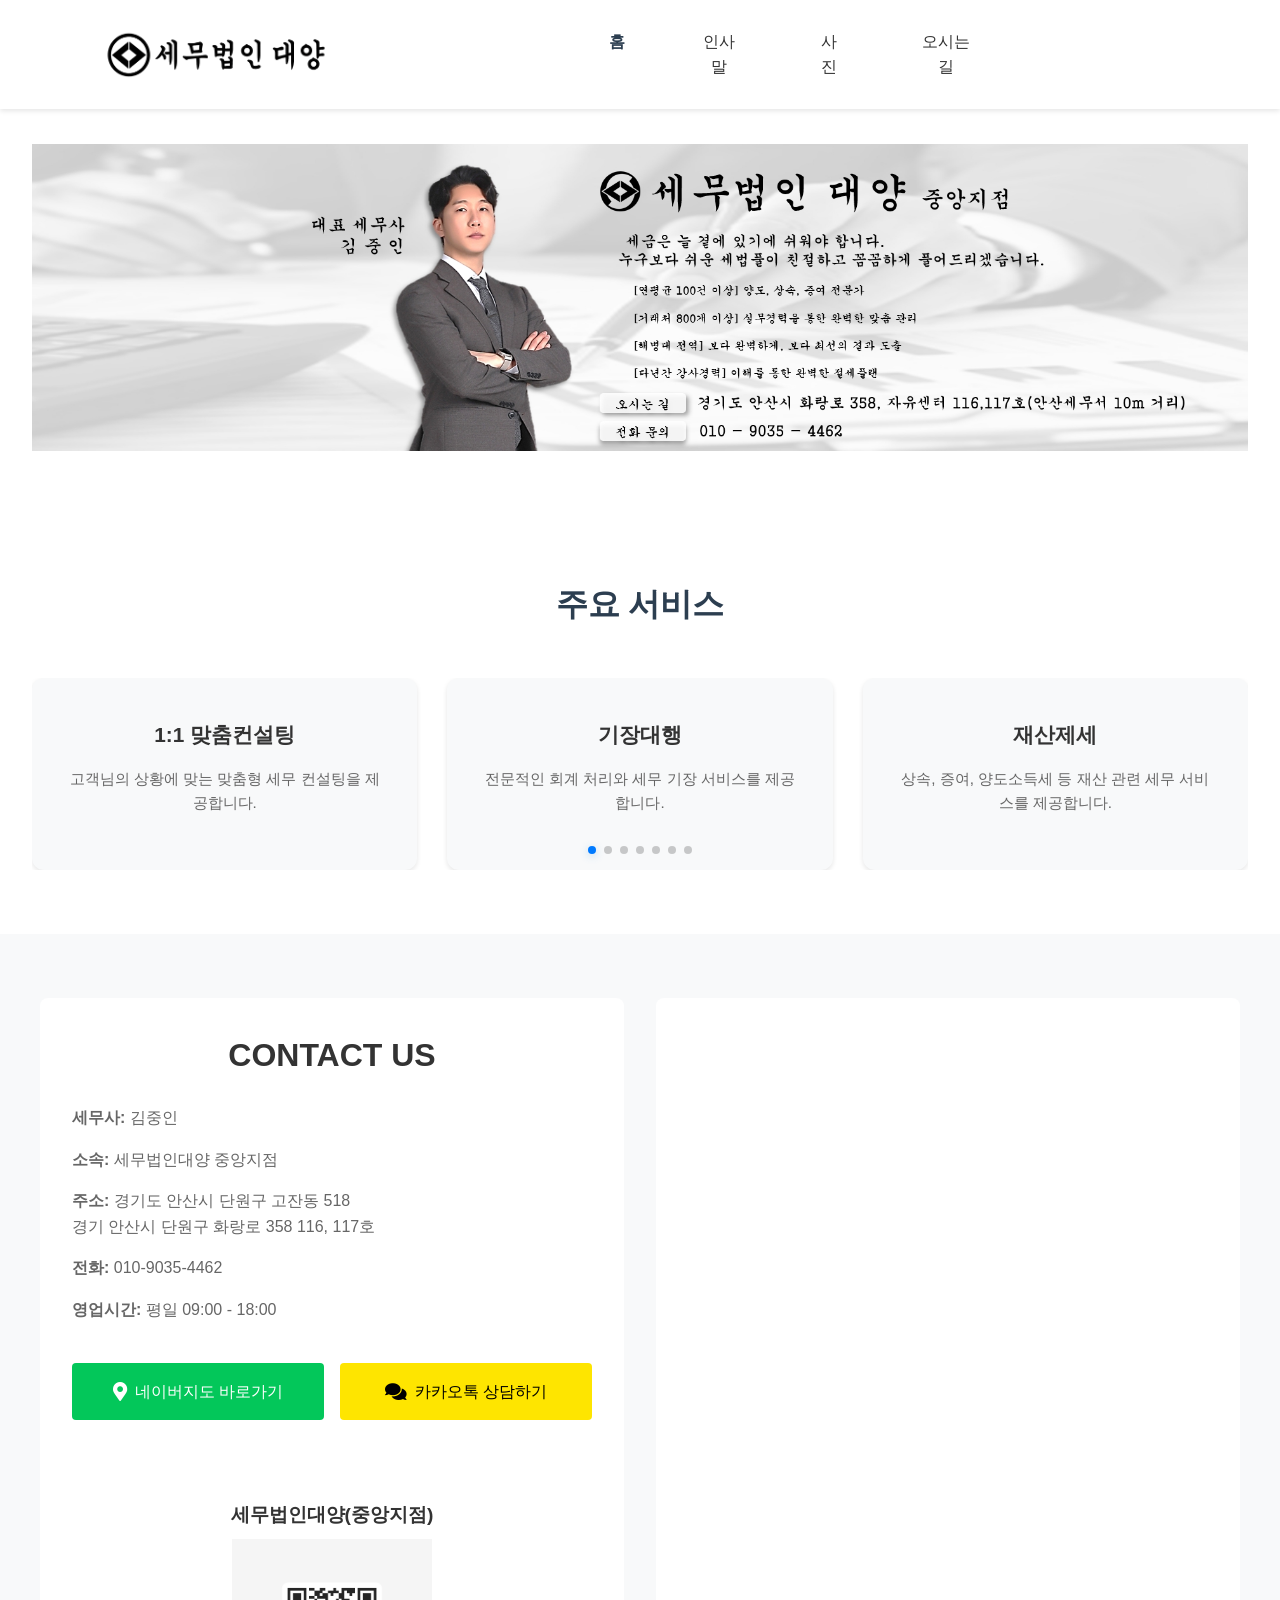
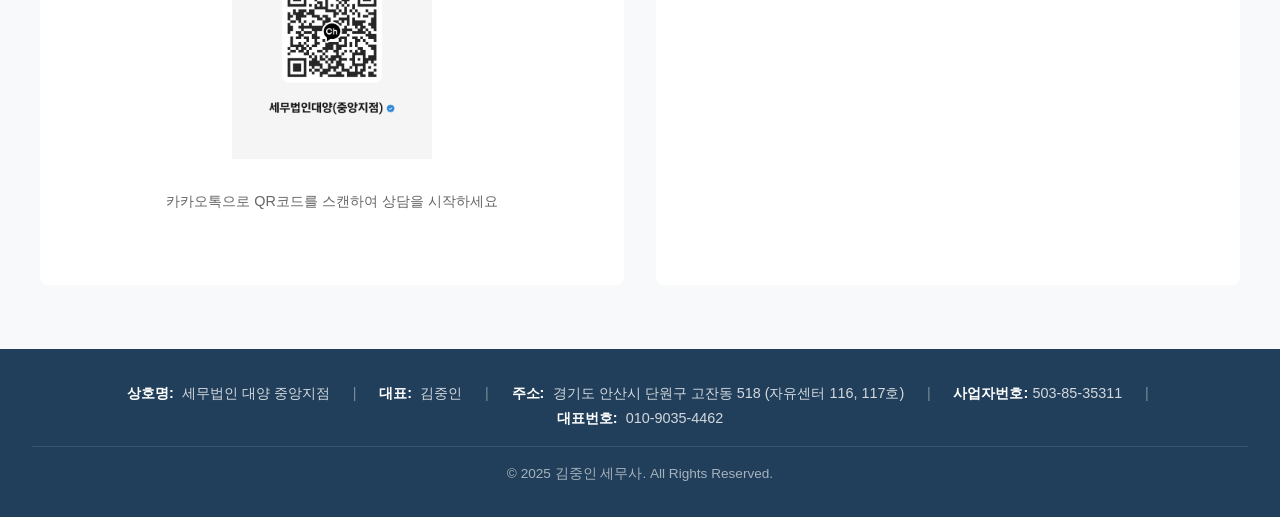
<file: index.html>
<!DOCTYPE html>
<html lang="ko">
<head>
    <meta charset="UTF-8">
    <meta name="viewport" content="width=device-width, initial-scale=1.0">
    <title>김중인 세무사</title>
    <link rel="stylesheet" href="css/index.css">
    <link rel="stylesheet" href="css/common.css">
    <link rel="stylesheet" href="css/header.css">
    <link rel="stylesheet" href="css/footer.css">
    <link rel="stylesheet" href="https://cdnjs.cloudflare.com/ajax/libs/font-awesome/5.15.4/css/all.min.css">
    <link rel="stylesheet" href="https://cdn.jsdelivr.net/npm/swiper@11/swiper-bundle.min.css" />
</head>
<body>
    <div id="header"></div>

    <main>
        <section class="hero">
            <img src="images/hero-main.png" alt="김중인 세무사" class="hero-image">
        </section>

        <section class="services">
            <h2>주요 서비스</h2>
            <div class="swiper">
                <div class="swiper-wrapper">
                    <div class="swiper-slide">
                        <h3>1:1 맞춤컨설팅</h3>
                        <p>고객님의 상황에 맞는 맞춤형 세무 컨설팅을 제공합니다.</p>
                    </div>
                    <div class="swiper-slide">
                        <h3>기장대행</h3>
                        <p>전문적인 회계 처리와 세무 기장 서비스를 제공합니다.</p>
                    </div>
                    <div class="swiper-slide">
                        <h3>재산제세</h3>
                        <p>상속, 증여, 양도소득세 등 재산 관련 세무 서비스를 제공합니다.</p>
                    </div>
                    <div class="swiper-slide">
                        <h3>사업자등록/법인설립</h3>
                        <p>사업자등록 대행, 법인설립 및 전환 서비스를 제공합니다.</p>
                    </div>
                    <div class="swiper-slide">
                        <h3>조사대응/조세불복</h3>
                        <p>세무조사 대응 및 조세불복 절차를 지원합니다.</p>
                    </div>
                    <div class="swiper-slide">
                        <h3>세금신고</h3>
                        <p>법인세, 종합소득세, 부가가치세 등 각종 세금 신고를 대행합니다.</p>
                    </div>
                    <div class="swiper-slide">
                        <h3>절세상담</h3>
                        <p>합법적인 절세 방안을 제시하고 컨설팅합니다.</p>
                    </div>
                </div>
                <div class="swiper-pagination"></div>
            </div>
        </section>

        <section class="contact-section">
            <div class="contact-container">
                <div class="map-info">
                    <div class="contact-details">
                        <h2>CONTACT US</h2>
                        <p><strong>세무사:</strong> 김중인</p>
                        <p><strong>소속:</strong> 세무법인대양 중앙지점</p>
                        <p><strong>주소:</strong> 경기도 안산시 단원구 고잔동 518<br>경기 안산시 단원구 화랑로 358 116, 117호</p>
                        <p><strong>전화:</strong> <a href="tel:010-9035-4462" class="phone-link">010-9035-4462</a></p>
                        <p><strong>영업시간:</strong> 평일 09:00 - 18:00</p>
                        <div class="contact-buttons">
                            <a href="https://map.naver.com/p/search/%EC%84%B8%EB%AC%B4%EB%B2%95%EC%9D%B8%EB%8C%80%EC%96%91%20%EC%A4%91%EC%95%99%EC%A7%80%EC%A0%90/place/1526559538?c=16.00,0,0,0,dh&isCorrectAnswer=true" target="_blank" class="map-button">
                                <i class="fas fa-map-marker-alt"></i>
                                네이버지도 바로가기
                            </a>
                            <a href="http://pf.kakao.com/_XwxdKn/chat" target="_blank" class="kakao-button">
                                <i class="fas fa-comments"></i>
                                카카오톡 상담하기
                            </a>
                        </div>
                        <div class="qr-code">
                            <h3>세무법인대양(중앙지점)</h3>
                            <img src="images/kakao-qr.png" alt="세무법인대양 중앙지점 카카오톡 채널">
                            <p>카카오톡으로 QR코드를 스캔하여 상담을 시작하세요</p>
                        </div>
                    </div>
                    <div class="map-container">
                        <iframe 
                            src="https://www.google.com/maps/embed?pb=!1m18!1m12!1m3!1d3175.5387876655584!2d126.82530087677763!3d37.32099647198508!2m3!1f0!2f0!3f0!3m2!1i1024!2i768!4f13.1!3m3!1m2!1s0x357b6f072618a211%3A0xd5d255f2eb72bffe!2z6rK96riw64-EIOyViOyCsOyLnCDri7nsm5Dqtawg6rOg7J6l64-ZIDUxOA!5e0!3m2!1sko!2skr!4v1709701847744!5m2!1sko!2skr"
                            style="border:0;" 
                            allowfullscreen="" 
                            loading="lazy" 
                            referrerpolicy="no-referrer-when-downgrade">
                        </iframe>
                    </div>
                </div>
            </div>
        </section>
    </main>

    <div id="footer"></div>

    <script src="https://cdn.jsdelivr.net/npm/swiper@11/swiper-bundle.min.js"></script>
    <script src="js/components.js"></script>
    <script src="js/main.js"></script>
</body>
</html>
</file>
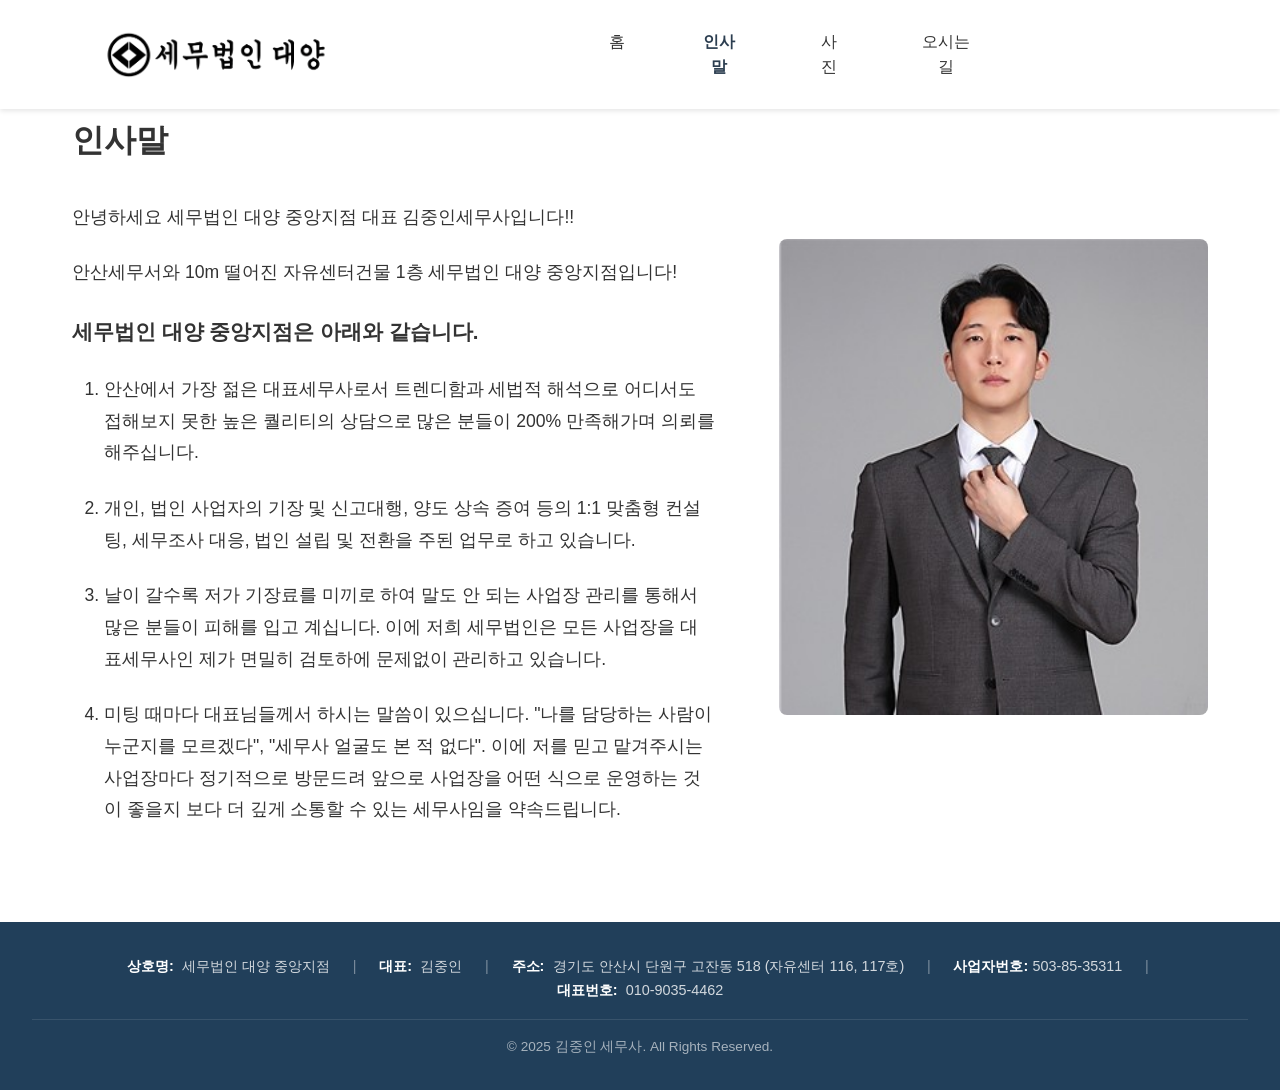
<file: greeting.html>
<!DOCTYPE html>
<html lang="ko">
<head>
    <meta charset="UTF-8">
    <meta name="viewport" content="width=device-width, initial-scale=1.0">
    <title>인사말 - 김중인 세무사</title>
    <link rel="stylesheet" href="css/common.css">
    <link rel="stylesheet" href="css/header.css">
    <link rel="stylesheet" href="css/footer.css">
    <link rel="stylesheet" href="css/greeting.css">
</head>
<body>
    <div id="header"></div>

    <main>
        <section class="greeting-section">
            <div class="greeting-container">
                <div class="greeting-text">
                    <h2>인사말</h2>
                    <p>안녕하세요 세무법인 대양 중앙지점 대표 김중인세무사입니다!!</p>
                    <p>안산세무서와 10m 떨어진 자유센터건물 1층 세무법인 대양 중앙지점입니다!</p>
                    
                    <h3>세무법인 대양 중앙지점은 아래와 같습니다.</h3>
                    <ol class="greeting-list">
                        <li>안산에서 가장 젊은 대표세무사로서 트렌디함과 세법적 해석으로 어디서도 접해보지 못한 높은 퀄리티의 상담으로 많은 분들이 200% 만족해가며 의뢰를 해주십니다.</li>
                        <li>개인, 법인 사업자의 기장 및 신고대행, 양도 상속 증여 등의 1:1 맞춤형 컨설팅, 세무조사 대응, 법인 설립 및 전환을 주된 업무로 하고 있습니다.</li>
                        <li>날이 갈수록 저가 기장료를 미끼로 하여 말도 안 되는 사업장 관리를 통해서 많은 분들이 피해를 입고 계십니다. 이에 저희 세무법인은 모든 사업장을 대표세무사인 제가 면밀히 검토하에 문제없이 관리하고 있습니다.</li>
                        <li>미팅 때마다 대표님들께서 하시는 말씀이 있으십니다. "나를 담당하는 사람이 누군지를 모르겠다", "세무사 얼굴도 본 적 없다". 이에 저를 믿고 맡겨주시는 사업장마다 정기적으로 방문드려 앞으로 사업장을 어떤 식으로 운영하는 것이 좋을지 보다 더 깊게 소통할 수 있는 세무사임을 약속드립니다.</li>
                    </ol>
                </div>
                <div class="greeting-image">
                    <img src="images/greeting.png" alt="김중인 세무사 사진">
                </div>
            </div>
        </section>

        <!-- 이미지 모달 -->
        <div id="imageModal" class="modal">
            <span class="modal-close" onclick="closeModal()">&times;</span>
            <img class="modal-content" id="modalImage">
        </div>
    </main>

    <div id="footer"></div>

    <script src="js/components.js"></script>
    <script src="js/main.js"></script>
    <script>
        // 모달 스크립트 (갤러리 페이지와 동일하다면 gallery.js 또는 common.js로 옮기는 것이 좋음)
        const modal = document.getElementById('imageModal');
        const modalImg = document.getElementById('modalImage');

        function openModal(imgElement) {
            modal.style.display = "flex";
            modalImg.src = imgElement.src;
        }

        function closeModal() {
            modal.style.display = "none";
        }

        // 모달 외부 클릭 시 닫기
        window.onclick = function(event) {
            if (event.target == modal) {
                closeModal();
            }
        }

        // 이미지 클릭 시 모달 열기
        const greetingImage = document.querySelector('.greeting-image img');
        if(greetingImage) {
            greetingImage.onclick = function(){
                openModal(this);
            }
        }
    </script>
</body>
</html>
</file>
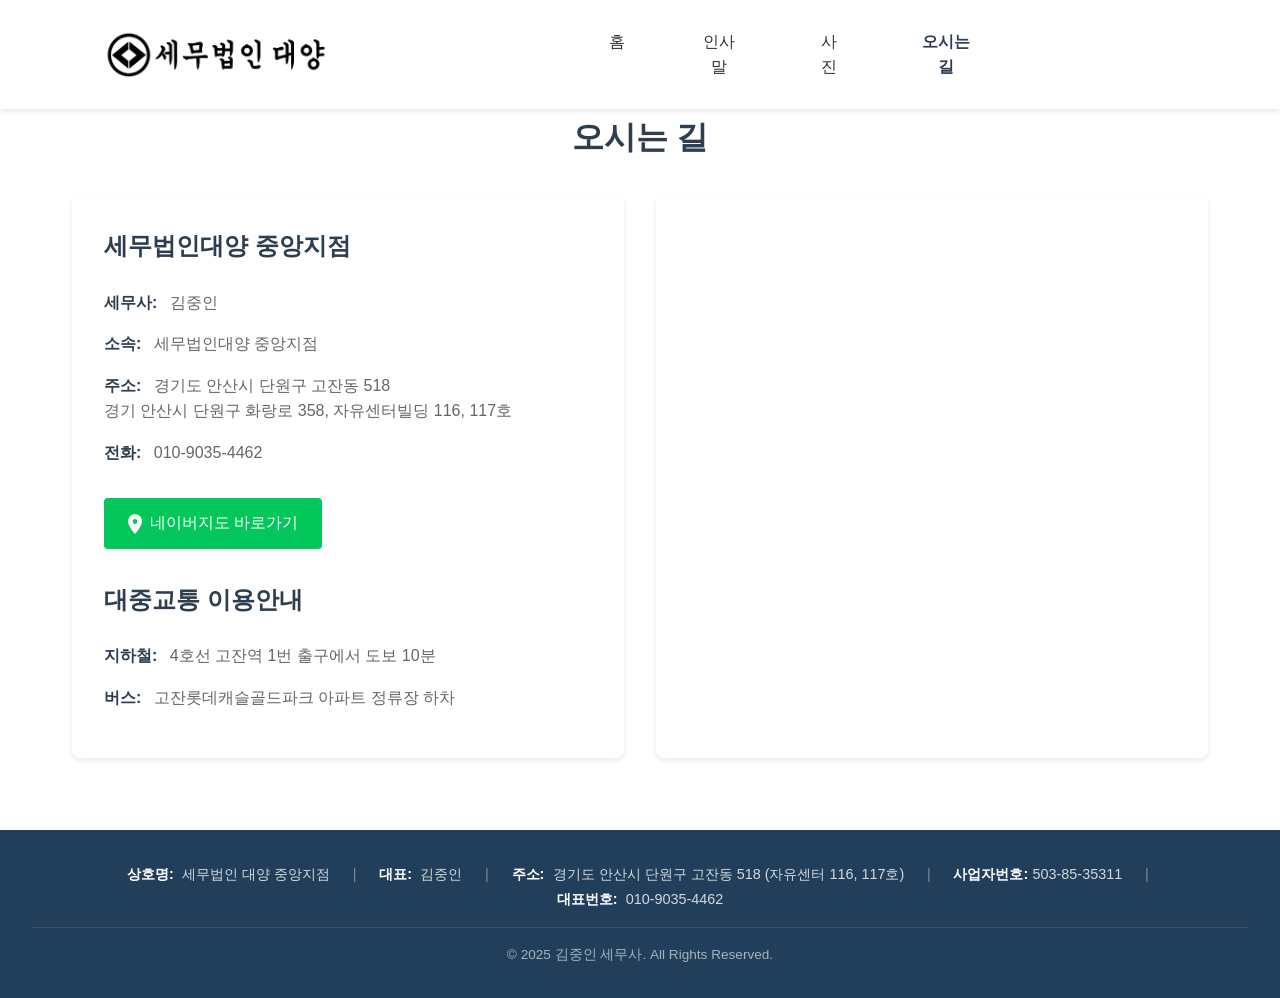
<file: location.html>
<!DOCTYPE html>
<html lang="ko">
<head>
    <meta charset="UTF-8">
    <meta name="viewport" content="width=device-width, initial-scale=1.0">
    <title>오시는 길 - 김중인 세무사</title>
    <link rel="stylesheet" href="css/common.css">
    <link rel="stylesheet" href="css/header.css">
    <link rel="stylesheet" href="css/footer.css">
    <link rel="stylesheet" href="css/location.css">
    <link rel="stylesheet" href="https://cdnjs.cloudflare.com/ajax/libs/font-awesome/6.0.0/css/all.min.css">
</head>
<body>
    <div id="header"></div>

    <main>
        <div class="location-container">
            <h2>오시는 길</h2>
            <div class="location-content">
                <div class="location-info">
                    <h3>세무법인대양 중앙지점</h3>
                    <p><strong>세무사:</strong> 김중인</p>
                    <p><strong>소속:</strong> 세무법인대양 중앙지점</p>
                    <p><strong>주소:</strong> 경기도 안산시 단원구 고잔동 518<br>경기 안산시 단원구 화랑로 358, 자유센터빌딩 116, 117호</p>
                    <p><strong>전화:</strong> <a href="tel:010-9035-4462" class="phone-link">010-9035-4462</a></p>
                    <a href="https://map.naver.com/p/search/%EC%84%B8%EB%AC%B4%EB%B2%95%EC%9D%B8%EB%8C%80%EC%96%91%20%EC%A4%91%EC%95%99%EC%A7%80%EC%A0%90/place/1526559538?c=16.00,0,0,0,dh&isCorrectAnswer=true" target="_blank" class="map-button">
                        <i class="fas fa-map-marker-alt"></i>
                        네이버지도 바로가기
                    </a>
                    <h3>대중교통 이용안내</h3>
                    <p><strong>지하철:</strong> 4호선 고잔역 1번 출구에서 도보 10분</p>
                    <p><strong>버스:</strong> 고잔롯데캐슬골드파크 아파트 정류장 하차</p>
                </div>
                <div class="map-container">
                    <iframe 
                        src="https://www.google.com/maps/embed?pb=!1m18!1m12!1m3!1d3175.5387876655584!2d126.82530087677763!3d37.32099647198508!2m3!1f0!2f0!3f0!3m2!1i1024!2i768!4f13.1!3m3!1m2!1s0x357b6f072618a211%3A0xd5d255f2eb72bffe!2z6rK96riw64-EIOyViOyCsOyLnCDri7nsm5Dqtawg6rOg7J6l64-ZIDUxOA!5e0!3m2!1sko!2skr!4v1709701847744!5m2!1sko!2skr"
                        width="100%" 
                        height="400" 
                        style="border:0; border-radius: 8px;" 
                        allowfullscreen="" 
                        loading="lazy" 
                        referrerpolicy="no-referrer-when-downgrade">
                    </iframe>
                </div>
            </div>
        </div>
    </main>

    <div id="footer"></div>

    <script src="js/components.js"></script>
    <script src="js/main.js"></script>
</body>
</html>
</file>
<file: css/index.css>
* {
    margin: 0;
    padding: 0;
    box-sizing: border-box;
}

:root {
    --primary-color: #3498db;
    --primary-hover: #2980b9;
    --text-color: #2c3e50;
    --text-light: #666;
    --bg-light: #f8f9fa;
    --shadow-sm: 0 2px 5px rgba(0,0,0,0.1);
    --shadow-md: 0 4px 12px rgba(0,0,0,0.15);
    --shadow-lg: 0 6px 16px rgba(0,0,0,0.2);
    --transition: all 0.3s cubic-bezier(0.4, 0, 0.2, 1);
    --naver-color: #03C75A;
    --naver-hover: #02B351;
    --kakao-color: #FEE500;
    --kakao-hover: #FDD835;
}

body {
    margin: 0;
    font-family: 'Noto Sans KR', sans-serif;
    line-height: 1.6;
    color: var(--text-color);
    overflow-x: hidden;
}

/* 헤더 스타일 */
header {
    background-color: #fff;
    box-shadow: 0 2px 5px rgba(0,0,0,0.1);
    position: fixed;
    width: 100%;
    top: 0;
    z-index: 1000;
}

nav {
    margin: 0 auto;
    background: white;
    padding: 1rem 2rem;
    position: fixed;
    top: 0;
    left: 0;
    right: 0;
    z-index: 1000;
    box-shadow: 0 2px 5px rgba(0,0,0,0.1);
    display: flex;
    justify-content: space-between;
    align-items: center;
}

.logo {
    height: 50px;
    display: flex;
    align-items: center;
    flex: 0 0 auto;
    margin-left: 60px;
}

.logo img {
    height: 100%;
    width: auto;
}

.logo a {
    text-decoration: none;
    color: inherit;
    font-weight: bold;
    font-size: 1.5rem;
}

.logo a:hover {
    color: inherit;
    text-decoration: none;
}

.nav-links {
    display: flex;
    list-style: none;
    margin: 0;
    padding: 0;
    justify-content: flex-end;
    gap: 2.5rem;
    flex: 1;
    margin: 0 16rem;
}

.nav-links li {
    margin: 0;
}

.nav-links a {
    text-decoration: none;
    color: #333;
    font-weight: 500;
    font-size: 18px;
    transition: all 0.3s ease;
    padding: 0.5rem 0;
    position: relative;
}

.nav-links a:hover {
    color: #1a1a1a;
}

.nav-links a::after {
    content: '';
    position: absolute;
    width: 0;
    height: 2px;
    bottom: 0;
    left: 50%;
    background-color: #333;
    transition: all 0.3s ease;
    transform: translateX(-50%);
}

.nav-links a:hover::after {
    width: 100%;
}

.nav-links a.active::after {
    width: 100%;
}

/* 햄버거 메뉴 스타일 */
.hamburger {
    display: none;
    cursor: pointer;
    background: none;
    border: none;
    padding: 0;
    margin-left: auto;
}

.hamburger span {
    display: block;
    width: 25px;
    height: 3px;
    background-color: #2c3e50;
    margin: 5px 0;
    transition: all 0.3s ease;
}

/* 메인 콘텐츠 스타일 */
main {
    margin-top: 80px;
}

section {
    padding: 4rem 2rem;
}

h2 {
    text-align: center;
    color: var(--text-color);
    margin-bottom: 3rem;
    font-size: 2rem;
    font-weight: 600;
}

/* 히어로 섹션 */
.hero {
    position: relative;
    width: 100%;
    overflow: hidden;
}

.hero-image {
    width: 100%;
    height: auto;
    display: block;
    object-fit: cover;
}

@media (max-width: 768px) {
    .hero-image {
        content: url('../images/hero-mobile.png');
    }
}

/* 서비스 섹션 */
.services {
    padding: 4rem 2rem;
    background: #fff;
}

.services h2 {
    text-align: center;
    color: #2c3e50;
    margin-bottom: 3rem;
    font-size: 2rem;
}

.swiper {
    width: 100%;
    padding: 2rem 0;
    overflow: visible;
}

.swiper-slide {
    background: var(--bg-light);
    padding: 2.5rem 2rem;
    border-radius: 12px;
    text-align: center;
    box-shadow: var(--shadow-sm);
    transition: var(--transition);
    height: auto;
    min-height: 12rem;
    display: flex;
    flex-direction: column;
    justify-content: center;
    cursor: pointer;
}

.swiper-slide:hover {
    transform: translateY(-5px);
    box-shadow: var(--shadow-md);
}

.swiper-slide h3 {
    color: var(--text-color);
    margin-bottom: 1rem;
    font-size: 1.3rem;
    font-weight: 600;
}

.swiper-slide p {
    color: var(--text-light);
    line-height: 1.6;
    font-size: 0.95rem;
}

/* Swiper 페이지네이션 */
.swiper-pagination {
    position: relative;
    margin-top: 2.5rem;
}

.swiper-pagination-bullet {
    width: 8px;
    height: 8px;
    background: #e0e0e0;
    opacity: 1;
    transition: var(--transition);
}

.swiper-pagination-bullet-active {
    background: var(--primary-color);
    width: 28px;
    border-radius: 4px;
    box-shadow: 0 2px 8px rgba(52, 152, 219, 0.3);
}

/* 정보 섹션 */
.info-section {
    background: var(--bg-light);
}

.info-container {
    max-width: 1200px;
    margin: 0 auto;
    display: grid;
    grid-template-columns: repeat(3, 1fr);
    gap: 2rem;
    text-align: center;
}

.info-item {
    background: white;
    padding: 2rem;
    border-radius: 8px;
    box-shadow: var(--shadow-sm);
}

.info-item i {
    font-size: 2rem;
    color: var(--primary-color);
    margin-bottom: 1rem;
}

.info-item h3 {
    color: var(--text-color);
    margin-bottom: 1rem;
    font-size: 1.5rem;
}

.info-item p {
    color: var(--text-light);
    line-height: 1.6;
}

/* 연락처 섹션 */
.contact-section {
    background: var(--bg-light);
}

.contact-container {
    max-width: 1200px;
    margin: 0 auto;
}

.map-info {
    display: grid;
    grid-template-columns: 1fr 1fr;
    gap: 2rem;
    align-items: stretch;
}

.contact-details,
.map-container {
    background: white;
    padding: 2rem;
    border-radius: 8px;
    box-shadow: var(--shadow);
    height: 100%;
    display: flex;
    flex-direction: column;
}

.contact-details {
    justify-content: space-between;
}

.map-container {
    min-height: 400px;
    padding: 0;
    overflow: hidden;
}

.map-container iframe {
    width: 100%;
    height: 100%;
    border: none;
    display: block;
}

.contact-details h2 {
    color: var(--text-color);
    margin-bottom: 1.5rem;
    font-size: 2rem;
}

.contact-details p {
    margin-bottom: 1rem;
    line-height: 1.6;
    color: var(--text-light);
}

/* 연락처 정보 내 전화번호 링크 스타일 */
.contact-details p a[href^="tel:"] {
    color: var(--text-light); /* 기본 텍스트 색상과 동일하게 */
    text-decoration: none; /* 밑줄 제거 */
    transition: color var(--transition); /* 색상 변경 시 부드러운 전환 */
}

.contact-details p a[href^="tel:"]:hover {
    color: var(--primary-color); /* 호버 시 기본 링크 색상 */
    text-decoration: underline; /* 호버 시 밑줄 표시 */
}

.contact-buttons {
    display: flex;
    gap: 1rem;
    margin-top: 1.5rem;
    margin-bottom: 1.5rem;
}

.contact-buttons a {
    flex: 1;
    display: inline-flex;
    align-items: center;
    justify-content: center;
    padding: 1rem 1.5rem;
    border-radius: 4px;
    text-decoration: none;
    transition: var(--transition);
    font-size: 1rem;
    white-space: nowrap;
    font-weight: 500;
    margin: 0;
}

.map-button {
    background: var(--naver-color);
    color: white;
}

.kakao-button {
    background: var(--kakao-color);
    color: #000000;
}

.map-button:hover {
    background: var(--naver-hover);
    color: white;
}

.kakao-button:hover {
    background: var(--kakao-hover);
    color: #000000;
}

.contact-buttons i {
    margin-right: 0.5rem;
    font-size: 1.2rem;
}

.qr-code {
    margin-top: 2rem;
    text-align: center;
    background: white;
    padding: 1.5rem;
    border-radius: 8px;
    box-shadow: var(--shadow);
}

.qr-code img {
    max-width: 200px;
    height: auto;
    margin-bottom: 1rem;
}

.qr-code h3 {
    color: var(--text-color);
    font-size: 1.2rem;
    margin-bottom: 0.5rem;
}

.qr-code p {
    margin-top: 0.5rem;
    font-size: 0.9rem;
    color: var(--text-light);
}

/* 반응형 스타일 */
@media (max-width: 1024px) {
    .map-info {
        gap: 2rem;
    }
    .map-container,
    .contact-info {
        padding: 2rem;
    }
}

@media (max-width: 768px) {
    section {
        padding: 3rem 1.5rem;
    }

    .services {
        padding: 3rem 1.5rem;
    }

    .swiper-slide {
        padding: 2rem 1.5rem;
    }

    .swiper-slide h3 {
        font-size: 1.2rem;
    }

    .swiper-slide p {
        font-size: 0.9rem;
    }

    .map-info {
        grid-template-columns: 1fr;
    }

    .contact-buttons {
        flex-direction: column;
    }

    .contact-button {
        padding: 1rem 1.5rem;
    }

    nav {
        padding: 1rem;
        margin: 0;
        width: 100%;
    }

    .logo {
        font-size: 1.5rem;
        flex: none;
    }

    .hamburger {
        display: block;
    }

    .nav-links {
        display: none;
        position: fixed;
        top: 70px;
        left: 0;
        right: 0;
        background: white;
        padding: 1rem;
        box-shadow: 0 2px 5px rgba(0,0,0,0.1);
        flex-direction: column;
        gap: 0;
    }

    .nav-links.active {
        display: flex;
    }

    .nav-links li {
        margin: 1rem 0;
        text-align: center;
    }

    .nav-links a {
        font-size: 18px;
        padding: 0.5rem 1rem;
        display: block;
    }

    .nav-links a:hover {
        background-color: rgba(52, 152, 219, 0.1);
    }

    /* 햄버거 메뉴 활성화 시 애니메이션 */
    .hamburger.active span:nth-child(1) {
        transform: rotate(45deg) translate(5px, 5px);
    }

    .hamburger.active span:nth-child(2) {
        opacity: 0;
    }

    .hamburger.active span:nth-child(3) {
        transform: rotate(-45deg) translate(7px, -6px);
    }

    .hero h1 {
        font-size: 2.5rem;
    }
    
    .hero h2 {
        font-size: 1.3rem;
    }

    .info-container {
        grid-template-columns: 1fr;
        gap: 1.5rem;
    }

    .swiper-pagination {
        margin-top: 2rem;
    }

    .swiper-pagination-bullet-active {
        width: 24px;
    }

    .contact-section {
        padding: 3rem 1.5rem;
    }

    .map-container iframe {
        height: 350px;
    }
}

@media (max-width: 480px) {
    section {
        padding: 2rem 1rem;
    }

    h2 {
        font-size: 1.8rem;
        margin-bottom: 2rem;
    }

    .services {
        padding: 2rem 1rem;
    }

    .services h2 {
        font-size: 1.8rem;
        margin-bottom: 2rem;
    }

    .swiper-slide {
        padding: 1.5rem 1rem;
    }

    .map-container iframe {
        height: 300px;
    }

    .contact-section {
        padding: 2.5rem 1rem;
    }

    .map-container,
    .contact-info {
        padding: 1.5rem;
    }
}
</file>
<file: css/common.css>
/* 공통 스타일 */
* {
    margin: 0;
    padding: 0;
    box-sizing: border-box;
}

:root {
    --text-color: #333;
    --text-light: #666;
    --primary-color: #3498db;
    --primary-dark: #2980b9;
    --background-color: #fff;
    --shadow-color: rgba(0, 0, 0, 0.1);
    --transition: all 0.3s ease;
}

body {
    font-family: 'Noto Sans KR', sans-serif;
    line-height: 1.6;
    color: var(--text-color);
    min-height: 100vh;
    display: flex;
    flex-direction: column;
}

main {
    flex: 1;
    margin-top: 80px;
}

/* 공통 버튼 스타일 */
.button {
    display: inline-flex;
    align-items: center;
    gap: 0.5rem;
    background: var(--primary-color);
    color: white;
    padding: 0.8rem 1.5rem;
    border-radius: 4px;
    text-decoration: none;
    transition: var(--transition);
}

.button:hover {
    background: var(--primary-dark);
    color: white;
    text-decoration: none;
}

/* 공통 링크 스타일 */
.link {
    color: var(--primary-color);
    text-decoration: none;
    transition: var(--transition);
}

.link:hover {
    color: var(--primary-dark);
}

/* 공통 섹션 스타일 */
.section {
    max-width: 1200px;
    margin: 0 auto;
    padding: 2rem;
}

.section-title {
    font-size: 2rem;
    margin-bottom: 2rem;
    color: var(--text-color);
}

/* 반응형 공통 스타일 */
@media (max-width: 768px) {
    .section {
        padding: 1rem;
    }

    .section-title {
        font-size: 1.8rem;
        margin-bottom: 1.5rem;
    }
}

@media (max-width: 480px) {
    .section {
        padding: 0.8rem;
    }

    .section-title {
        font-size: 1.5rem;
        margin-bottom: 1.2rem;
    }
}
</file>
<file: css/header.css>
/* 헤더 스타일 */
header {
    background-color: #fff;
    box-shadow: 0 2px 5px rgba(0,0,0,0.1);
    position: fixed;
    width: 100%;
    top: 0;
    z-index: 1000;
}

nav {
    margin: 0 auto;
    background: white;
    padding: 1rem 2rem;
    position: fixed;
    top: 0;
    left: 0;
    right: 0;
    z-index: 1000;
    box-shadow: 0 2px 5px rgba(0,0,0,0.1);
    display: flex;
    justify-content: space-between;
    align-items: center;
}

.logo {
    height: 50px;
    display: flex;
    align-items: center;
    flex-shrink: 0;
    margin-left: 60px;
}

.logo img {
    height: 100%;
    width: auto;
    display: block;
    object-fit: contain;
}

.logo a {
    display: flex;
    align-items: center;
    height: 100%;
    text-decoration: none;
    color: inherit;
    font-weight: bold;
    font-size: 1.5rem;
}

.logo a:hover {
    color: inherit;
    text-decoration: none;
}

.nav-links {
    display: flex;
    list-style: none;
    margin: 0;
    padding: 0;
    justify-content: flex-end;
    gap: 2.5rem;
    flex: 1;
    margin: 0 16rem;
}

.nav-links li {
    margin: 0;
}

.nav-links a {
    font-size: 1rem;
    padding: 0.8rem 1rem;
    display: block;
    color: var(--text-color);
    font-weight: 500;
    text-align: center;
    text-decoration: none;
    transition: background-color 0.2s, color 0.2s;
    border-radius: 4px;
}

.nav-links a:hover {
    background-color: var(--bg-light);
    color: var(--primary-hover);
}

.nav-links a.active {
    color: #2C3E50;
    font-weight: 800;
}

.nav-links a::after {
    display: none;
}

/* 햄버거 메뉴 스타일 */
.hamburger {
    display: none;
    cursor: pointer;
    background: none;
    border: none;
    padding: 0;
    margin-left: auto;
    z-index: 1001;
}

.hamburger span {
    display: block;
    width: 25px;
    height: 3px;
    background-color: #2c3e50;
    margin: 5px 0;
    transition: all 0.3s ease;
}

/* 반응형 스타일 */
@media (max-width: 768px) {
    nav {
        padding: 1rem;
        margin: 0;
        width: 100%;
    }

    .logo {
        font-size: 1.5rem;
        flex: none;
        margin-left: 0;
    }

    .hamburger {
        display: block;
    }

    .nav-links {
        display: none;
        position: fixed;
        top: 70px;
        left: 0;
        right: 0;
        background: white;
        padding: 1rem;
        box-shadow: 0 2px 5px rgba(0,0,0,0.1);
        flex-direction: column;
        gap: 0;
        margin: 0;
        opacity: 0;
        visibility: hidden;
        transition: opacity 0.3s ease, visibility 0.3s ease;
    }

    .nav-links.active {
        display: flex;
        opacity: 1;
        visibility: visible;
    }

    .nav-links li {
        margin: 1rem 0;
        text-align: center;
    }

    .nav-links a {
        font-size: 18px;
        padding: 0.5rem 1rem;
        display: block;
    }

    .nav-links a:hover {
        background-color: rgba(52, 152, 219, 0.1);
    }

    /* 햄버거 메뉴 활성화 시 애니메이션 */
    .hamburger.active span:nth-child(1) {
        transform: rotate(45deg) translate(5px, 5px);
    }

    .hamburger.active span:nth-child(2) {
        opacity: 0;
    }

    .hamburger.active span:nth-child(3) {
        transform: rotate(-45deg) translate(7px, -6px);
    }

    /* 활성 링크 스타일 (굵게 + 색상) */
    .nav-links a.active {
        color: #2C3E50; /* 요청하신 색상 */
        font-weight: 800; /* 굵은 글씨 */
        background-color: transparent; /* 호버 배경 제거 유지 */
    }
}
</file>
<file: css/footer.css>
/* 푸터 스타일 */
footer {
    background-color: #213f5a; /* 신뢰성 있는 짙은 네이비 색상으로 변경 */
    color: rgba(255, 255, 255, 0.8); /* 기본 텍스트 색상 */
    padding: 2rem; /* 패딩 단순화 */
    margin-top: auto; /* main 내용이 짧아도 푸터를 하단에 고정 */
}

.footer-content {
    max-width: 1400px;
    margin: 0 auto; /* 하단 여백 제거 */
    text-align: center; /* 기본 중앙 정렬 */
}

.footer-info {
    font-size: 0.9rem;
    line-height: 1.7;
}

.footer-info span { /* 각 정보 항목 */
    display: inline-block; /* 한 줄로 표시 */
    margin: 0 0.5em; /* 좌우 여백 */
    white-space: nowrap; /* 줄바꿈 방지 (PC) */
}

.footer-info .separator { /* 구분자 스타일 */
    color: rgba(255, 255, 255, 0.4);
    margin: 0 0.8em; /* 구분자 여백 증가 */
}

.footer-info strong {
    color: #fff;
    margin-right: 0.3em;
}

.footer-bottom {
    margin-top: 1.0rem; /* 상단 여백 조정 */
    padding-top: 1.0rem;
    border-top: 1px solid rgba(255, 255, 255, 0.1);
    color: rgba(255, 255, 255, 0.6);
    font-size: 0.85rem;
    text-align: center;
}

/* 푸터 반응형 스타일 */
@media (max-width: 992px) { /* 태블릿 및 모바일 */
    .footer-info span {
        white-space: normal; /* 화면 좁아지면 줄바꿈 허용 */
        margin-bottom: 0.5rem; /* 줄바꿈 시 하단 여백 */
    }
    .footer-info .separator {
        display: none; /* 모바일에서 구분자 숨김 */
    }
}

@media (max-width: 768px) {
    footer {
        padding: 1.5rem; /* 모바일 패딩 */
    }
    .footer-info {
        font-size: 0.85rem; /* 모바일 폰트 크기 */
    }
}

@media (max-width: 480px) {
    footer {
        padding: 1.5rem 1rem; /* 더 작은 모바일 패딩 */
    }
    .footer-bottom {
        font-size: 0.8rem;
    }
}
</file>
<file: css/greeting.css>
/* 인사말 페이지 스타일 */
.greeting-section {
    max-width: 1200px;
    margin: 0 auto 40px;
    padding: 2rem;
}

.greeting-container {
    display: grid;
    grid-template-columns: 1.5fr 1fr;
    gap: 4rem;
    align-items: center;
}

.greeting-text {
    font-size: 1.1rem;
    line-height: 1.8;
    color: var(--text-color);
}

.greeting-text h2 {
    font-size: 2rem;
    margin-bottom: 2rem;
    text-align: left;
    color: var(--text-color);
}

.greeting-text p {
    margin-bottom: 1.5rem;
}

.greeting-list {
    margin: 1.5rem 0;
    padding-left: 2rem;
}

.greeting-list li {
    margin-bottom: 1.5rem;
    line-height: 1.8;
    position: relative;
}

.greeting-list li:last-child {
    margin-bottom: 0;
}

.greeting-image {
    position: relative;
}

.greeting-image img {
    width: 100%;
    height: auto;
    border-radius: 8px;
    box-shadow: var(--shadow);
}

/* 이미지 모달 스타일 */
.modal {
    display: none; /* 기본 숨김 */
    position: fixed; /* 화면 고정 */
    z-index: 1001; /* 다른 요소 위에 표시 (헤더보다 높게) */
    left: 0;
    top: 0;
    width: 100%; /* 전체 너비 */
    height: 100%; /* 전체 높이 */
    overflow: auto; /* 내용 많을 경우 스크롤 */
    background-color: rgba(0, 0, 0, 0.85); /* 반투명 검은 배경 */
    /* display: flex; Flexbox는 JS에서 처리하므로 제거 가능하나, 유지해도 무방 */
    align-items: center;
    justify-content: center;
    padding: 20px; /* 모달 내부 여백 */
}

.modal-content { /* 모달 이미지 */
    display: block;
    margin: auto;
    max-width: 90%; /* 최대 너비 제한 */
    max-height: 90vh; /* 최대 높이 제한 (뷰포트 높이 기준) */
    width: auto; /* 너비 자동 조정 */
    height: auto; /* 높이 자동 조정 */
    object-fit: contain; /* 이미지 비율 유지 */
    animation: zoomIn 0.3s ease; /* 간단한 확대 애니메이션 */
}

.modal-close { /* 닫기 버튼 */
    position: absolute;
    top: 15px;
    right: 35px;
    color: #f1f1f1;
    font-size: 40px;
    font-weight: bold;
    transition: 0.3s;
    cursor: pointer;
    z-index: 1002; /* 이미지 위에 표시 */
}

.modal-close:hover,
.modal-close:focus {
    color: #bbb;
    text-decoration: none;
    cursor: pointer;
}

/* 확대 애니메이션 */
@keyframes zoomIn {
    from {transform: scale(0.8); opacity: 0;}
    to {transform: scale(1); opacity: 1;}
}

/* 반응형 스타일 */
@media (max-width: 768px) {
    .greeting-container {
        padding: 1rem;
        grid-template-columns: 1fr;
        gap: 1.5rem;
    }

    .greeting-text {
        padding: 1.5rem;
        order: 1; /* 모바일에서 텍스트가 아래로 */
    }

    .greeting-image {
        order: 0; /* 모바일에서 이미지가 위로 */
    }

    .greeting-text h2 {
        font-size: 1.8rem;
        margin-bottom: 1.2rem;
    }

    /* 모바일에서 모달 닫기 버튼 숨기기 */
    .modal-close {
        display: none;
    }
}

@media (max-width: 480px) {
    .greeting-container {
        padding: 0.8rem;
    }

    .greeting-text {
        padding: 1.2rem;
    }

    .greeting-text h2 {
        font-size: 1.5rem;
        margin-bottom: 1rem;
    }

    .greeting-text p {
        font-size: 0.95rem;
    }
}
</file>
<file: css/location.css>
/* 오시는 길 페이지 스타일 */
.location-container {
    max-width: 1200px;
    margin: 0px auto 40px;
    padding: 2rem;
}

.location-container h2 {
    color: #2c3e50;
    margin-bottom: 2rem;
    font-size: 2rem;
    text-align: center;
}

.location-content {
    display: grid;
    grid-template-columns: 1fr 1fr;
    gap: 2rem;
    margin-top: 2rem;
}

.location-info {
    background: white;
    padding: 2rem;
    border-radius: 8px;
    box-shadow: 0 2px 5px rgba(0,0,0,0.1);
}

.location-info h3 {
    color: #2c3e50;
    margin-bottom: 1.5rem;
    font-size: 1.5rem;
    display: flex;
    align-items: center;
    gap: 0.8rem;
}

.location-info h3 i {
    color: var(--primary-color);
}

.location-info p {
    margin-bottom: 1rem;
    line-height: 1.6;
    color: #666;
}

/* 오시는 길 정보 내 전화번호 링크 스타일 */
.location-info p a[href^="tel:"] {
    color: var(--text-light); /* 기본 텍스트 색상과 동일하게 */
    text-decoration: none; /* 밑줄 제거 */
    transition: color var(--transition); /* 색상 변경 시 부드러운 전환 */
}

.location-info p a[href^="tel:"]:hover {
    color: var(--primary-color); /* 호버 시 기본 링크 색상 */
    text-decoration: underline; /* 호버 시 밑줄 표시 */
}

.location-info strong {
    color: #2c3e50;
    font-weight: 600;
    margin-right: 0.5rem;
}

.phone-link {
    color: #3498db;
    text-decoration: none;
    transition: color 0.3s ease;
}

.phone-link:hover {
    color: #2980b9;
}

.map-button {
    display: inline-flex;
    align-items: center;
    justify-content: center;
    background: #03C75A;
    color: white;
    padding: 0.8rem 1.5rem;
    border-radius: 4px;
    text-decoration: none;
    transition: all 0.3s ease;
    font-size: 1rem;
    margin: 1rem 0 2rem;
    white-space: nowrap;
    font-weight: 500;
}

.map-button i {
    margin-right: 0.5rem;
    font-size: 1.2rem;
}

.map-button:hover {
    background: #02B351;
    color: white;
    transform: translateY(-2px);
}

.transport-list {
    list-style: none;
    padding-left: 1rem;
    margin: 0.5rem 0;
}

.transport-list li {
    color: #666;
    margin-bottom: 0.3rem;
    line-height: 1.6;
}

.map-container {
    background: white;
    padding: 2rem;
    border-radius: 8px;
    box-shadow: 0 2px 5px rgba(0,0,0,0.1);
    height: 100%;
}

.map-container iframe {
    width: 100%;
    height: 100%;
    min-height: 400px;
    border: none;
    border-radius: 4px;
}

/* 반응형 스타일 */
@media (max-width: 768px) {
    .location-container {
        padding: 1rem;
    }

    .location-content {
        grid-template-columns: 1fr;
        gap: 1.5rem;
    }

    .location-info {
        padding: 1.5rem;
    }

    .map-container {
        padding: 1.5rem;
    }

    .map-container iframe {
        min-height: 300px;
    }
}

@media (max-width: 480px) {
    .location-container h2 {
        font-size: 1.5rem;
        margin-bottom: 1.5rem;
    }

    .location-info h3 {
        font-size: 1.3rem;
    }

    .map-button {
        width: 100%;
        justify-content: center;
    }
}
</file>
